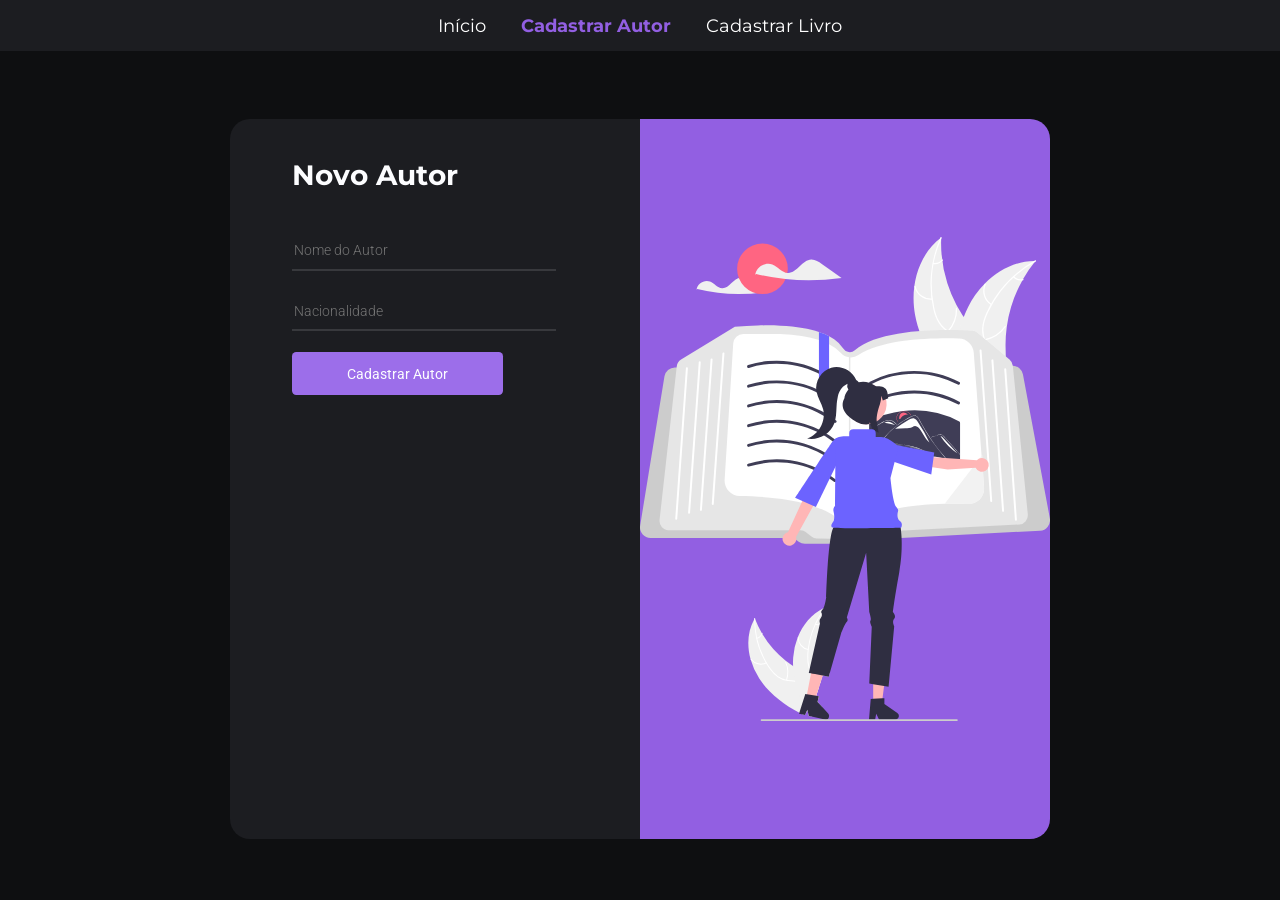
<file: nginx/html/cadastroAutor.html>
<!DOCTYPE html>
<html lang="pt-BR">
<head>
    <meta charset="UTF-8">
    <title>Cadastrar Autor</title>
    <link rel="stylesheet" href="styles.css">
</head>
<body>
    <nav style="background: #1C1D21; padding: 15px; text-align: center;">
        <a href="index.html" style="color: white; margin: 0 15px; text-decoration: none;">Início</a>
        <a href="cadastroAutor.html" style="color: #925FE2; margin: 0 15px; text-decoration: none; font-weight: bold;">Cadastrar Autor</a>
        <a href="cadastroLivro.html" style="color: white; margin: 0 15px; text-decoration: none;">Cadastrar Livro</a>
    </nav>
    <div class="cadastro">
        <div class="form">
            <div class="date">
                <h1>Novo Autor</h1>
                <input type="text" id="nome" placeholder="Nome do Autor">
                <input type="text" id="nacionalidade" placeholder="Nacionalidade">
                <button onclick="addAutor()">Cadastrar Autor</button>    
            </div>
        </div>
        <div class="imagem-autor"></div>
    </div>
    <script src="script.js"></script>
</body>
</html>
</file>
<file: nginx/html/styles.css>
/* ============================================================
   CONFIGURAÇÕES GLOBAIS E TIPOGRAFIA
   ============================================================ */
@import url('https://fonts.googleapis.com/css2?family=Imperial+Script&family=Montserrat:ital,wght@0,100..900;1,100..900&family=Playfair+Display:ital,wght@0,400..900;1,400..900&family=Roboto:wght@100;300;400&display=swap');

body {
    margin: 0;
    padding: 0;
    font-family: "Montserrat", sans-serif;
    font-size: 1.1em;
    background-color: #0E0F11; /* Grafite Profundo / Dark Mode */
    color: #FCFDFF;
    min-height: 100vh;
}

h1, h2 {
    color: #FCFDFF;
    font-family: "Montserrat", sans-serif;
}

/* ============================================================
   LAYOUT DAS TELAS DE CADASTRO (COM IMAGEM LATERAL)
   ============================================================ */
.cadastro {
    display: flex;
    width: 80%;
    height: 85vh;
    margin: 5vh auto;
    justify-content: center;
    align-items: center;
}

.form {
    width: 40%;
    height: 80vh;
    background-color: #1C1D21;
    border-top-left-radius: 20px;
    border-bottom-left-radius: 20px;
    display: flex;
    flex-direction: column;
}

.date {
    display: flex;
    gap: 1.5em;
    font-family: "Roboto", sans-serif;
    font-weight: 300;
    font-size: 0.8em;
    color: #FCFDFF;
    justify-content: center;
    flex-direction: column;
    margin-left: 15%;
    margin-top: 5%;
}

.imagem-livros, .imagem-autor {
    display: flex;
    width: 40%;
    height: 80vh;
    background-color: #925FE2;
    background-size: contain;
    background-position: center;
    background-repeat: no-repeat;
    border-top-right-radius: 20px;
    border-bottom-right-radius: 20px;
}

.imagem-livros { background-image: url("imgs/livros.svg"); }
.imagem-autor { background-image: url("imgs/autor.svg"); }

/* ============================================================
   LAYOUT DA TELA INICIAL (ACERVO CENTRALIZADO)
   ============================================================ */
.home-full {
    display: flex;
    flex-direction: column;
    align-items: center;
    width: 100%;
    padding-top: 50px;
}

.lista-home {
    list-style: none;
    padding: 0;
    width: 90%;
    max-width: 800px;
    margin-top: 30px;
}

.lista-home li {
    background: #1C1D21;
    margin-bottom: 15px;
    padding: 20px;
    border-radius: 12px;
    display: flex;
    justify-content: space-between;
    align-items: center;
    border-left: 6px solid #925FE2;
    box-shadow: 0 4px 10px rgba(0,0,0,0.4);
}

/* ============================================================
   ELEMENTOS DE FORMULÁRIO (INPUTS E SELECTS)
   ============================================================ */
input, select {
    font-family: "Roboto", sans-serif;
    font-weight: 300;
    font-size: 1em;
    background-color: transparent;
    color: #FCFDFF;
    border: 0;
    border-bottom: 2px solid #38393D;
    width: 18.5em;
    height: 2.5em;
    outline: none;
    transition: 0.3s;
}

input:focus, select:focus {
    border-bottom: 2px solid #925FE2;
    color: #925FE2;
}

select option {
    background-color: #1C1D21;
    color: #FCFDFF;
}

/* ============================================================
   BOTÕES
   ============================================================ */
/* Botão Principal de Cadastro */
button {
    color: #FCFDFF;
    width: 15em;
    height: 3em;
    border: 0;
    border-radius: 0.3em;
    background-color: #9C6EEA;
    font-family: "Roboto", sans-serif;
    font-size: 1em;
    cursor: pointer;
    transition: 0.3s;
}

button:hover {
    background-color: #FCFDFF;
    color: #38393D;
}

/* Botões de Ação na Lista (Editar/Excluir) */
.btn-acao {
    width: 100px !important;
    height: 35px !important;
    font-size: 0.8em !important;
    margin-left: 8px;
    font-weight: bold;
    border-radius: 5px;
    color: white !important;
}

.btn-editar { background-color: #2ecc71; }
.btn-editar:hover { background-color: #27ae60; }

.btn-excluir { background-color: #e74c3c; }
.btn-excluir:hover { background-color: #c0392b; }

/* ============================================================
   MODAL DE EDIÇÃO PERSONALIZADO
   ============================================================ */
#modalEdicao div.form {
    width: 400px;
    height: auto;
    padding: 40px;
    border-radius: 20px;
    border: 2px solid #925FE2;
    background-color: #1C1D21;
    box-shadow: 0 0 30px rgba(146, 95, 226, 0.4); /* Brilho Roxo */
    display: flex;
    flex-direction: column;
}

#modalEdicao input {
    width: 100%;
    margin-bottom: 20px;
}/* ============================================================
   CONFIGURAÇÕES GLOBAIS E TIPOGRAFIA
   ============================================================ */
@import url('https://fonts.googleapis.com/css2?family=Imperial+Script&family=Montserrat:ital,wght@0,100..900;1,100..900&family=Playfair+Display:ital,wght@0,400..900;1,400..900&family=Roboto:wght@100;300;400&display=swap');

body {
    margin: 0;
    padding: 0;
    font-family: "Montserrat", sans-serif;
    font-size: 1.1em;
    background-color: #0E0F11; /* Grafite Profundo / Dark Mode */
    color: #FCFDFF;
    min-height: 100vh;
}

h1, h2 {
    color: #FCFDFF;
    font-family: "Montserrat", sans-serif;
}

/* ============================================================
   LAYOUT DAS TELAS DE CADASTRO (COM IMAGEM LATERAL)
   ============================================================ */
.cadastro {
    display: flex;
    width: 80%;
    height: 85vh;
    margin: 5vh auto;
    justify-content: center;
    align-items: center;
}

.form {
    width: 40%;
    height: 80vh;
    background-color: #1C1D21;
    border-top-left-radius: 20px;
    border-bottom-left-radius: 20px;
    display: flex;
    flex-direction: column;
}

.date {
    display: flex;
    gap: 1.5em;
    font-family: "Roboto", sans-serif;
    font-weight: 300;
    font-size: 0.8em;
    color: #FCFDFF;
    justify-content: center;
    flex-direction: column;
    margin-left: 15%;
    margin-top: 5%;
}

.imagem-livros, .imagem-autor {
    display: flex;
    width: 40%;
    height: 80vh;
    background-color: #925FE2;
    background-size: contain;
    background-position: center;
    background-repeat: no-repeat;
    border-top-right-radius: 20px;
    border-bottom-right-radius: 20px;
}

.imagem-livros { background-image: url("imgs/livros.svg"); }
.imagem-autor { background-image: url("imgs/autor.svg"); }

/* ============================================================
   LAYOUT DA TELA INICIAL (ACERVO CENTRALIZADO)
   ============================================================ */
.home-full {
    display: flex;
    flex-direction: column;
    align-items: center;
    width: 100%;
    padding-top: 50px;
}

.lista-home {
    list-style: none;
    padding: 0;
    width: 90%;
    max-width: 800px;
    margin-top: 30px;
}

.lista-home li {
    background: #1C1D21;
    margin-bottom: 15px;
    padding: 20px;
    border-radius: 12px;
    display: flex;
    justify-content: space-between;
    align-items: center;
    border-left: 6px solid #925FE2;
    box-shadow: 0 4px 10px rgba(0,0,0,0.4);
}

/* ============================================================
   ELEMENTOS DE FORMULÁRIO (INPUTS E SELECTS)
   ============================================================ */
input, select {
    font-family: "Roboto", sans-serif;
    font-weight: 300;
    font-size: 1em;
    background-color: transparent;
    color: #FCFDFF;
    border: 0;
    border-bottom: 2px solid #38393D;
    width: 18.5em;
    height: 2.5em;
    outline: none;
    transition: 0.3s;
}

input:focus, select:focus {
    border-bottom: 2px solid #925FE2;
    color: #925FE2;
}

select option {
    background-color: #1C1D21;
    color: #FCFDFF;
}

/* ============================================================
   BOTÕES
   ============================================================ */
/* Botão Principal de Cadastro */
button {
    color: #FCFDFF;
    width: 15em;
    height: 3em;
    border: 0;
    border-radius: 0.3em;
    background-color: #9C6EEA;
    font-family: "Roboto", sans-serif;
    font-size: 1em;
    cursor: pointer;
    transition: 0.3s;
}

button:hover {
    background-color: #FCFDFF;
    color: #38393D;
}

/* Botões de Ação na Lista (Editar/Excluir) */
.btn-acao {
    width: 100px !important;
    height: 35px !important;
    font-size: 0.8em !important;
    margin-left: 8px;
    font-weight: bold;
    border-radius: 5px;
    color: white !important;
}

.btn-editar { background-color: #2ecc71; }
.btn-editar:hover { background-color: #27ae60; }

.btn-excluir { background-color: #e74c3c; }
.btn-excluir:hover { background-color: #c0392b; }

/* ============================================================
   MODAL DE EDIÇÃO PERSONALIZADO
   ============================================================ */
#modalEdicao div.form {
    width: 400px;
    height: auto;
    padding: 40px;
    border-radius: 20px;
    border: 2px solid #925FE2;
    background-color: #1C1D21;
    box-shadow: 0 0 30px rgba(146, 95, 226, 0.4); /* Brilho Roxo */
    display: flex;
    flex-direction: column;
}

#modalEdicao input {
    width: 100%;
    margin-bottom: 20px;
}
</file>
